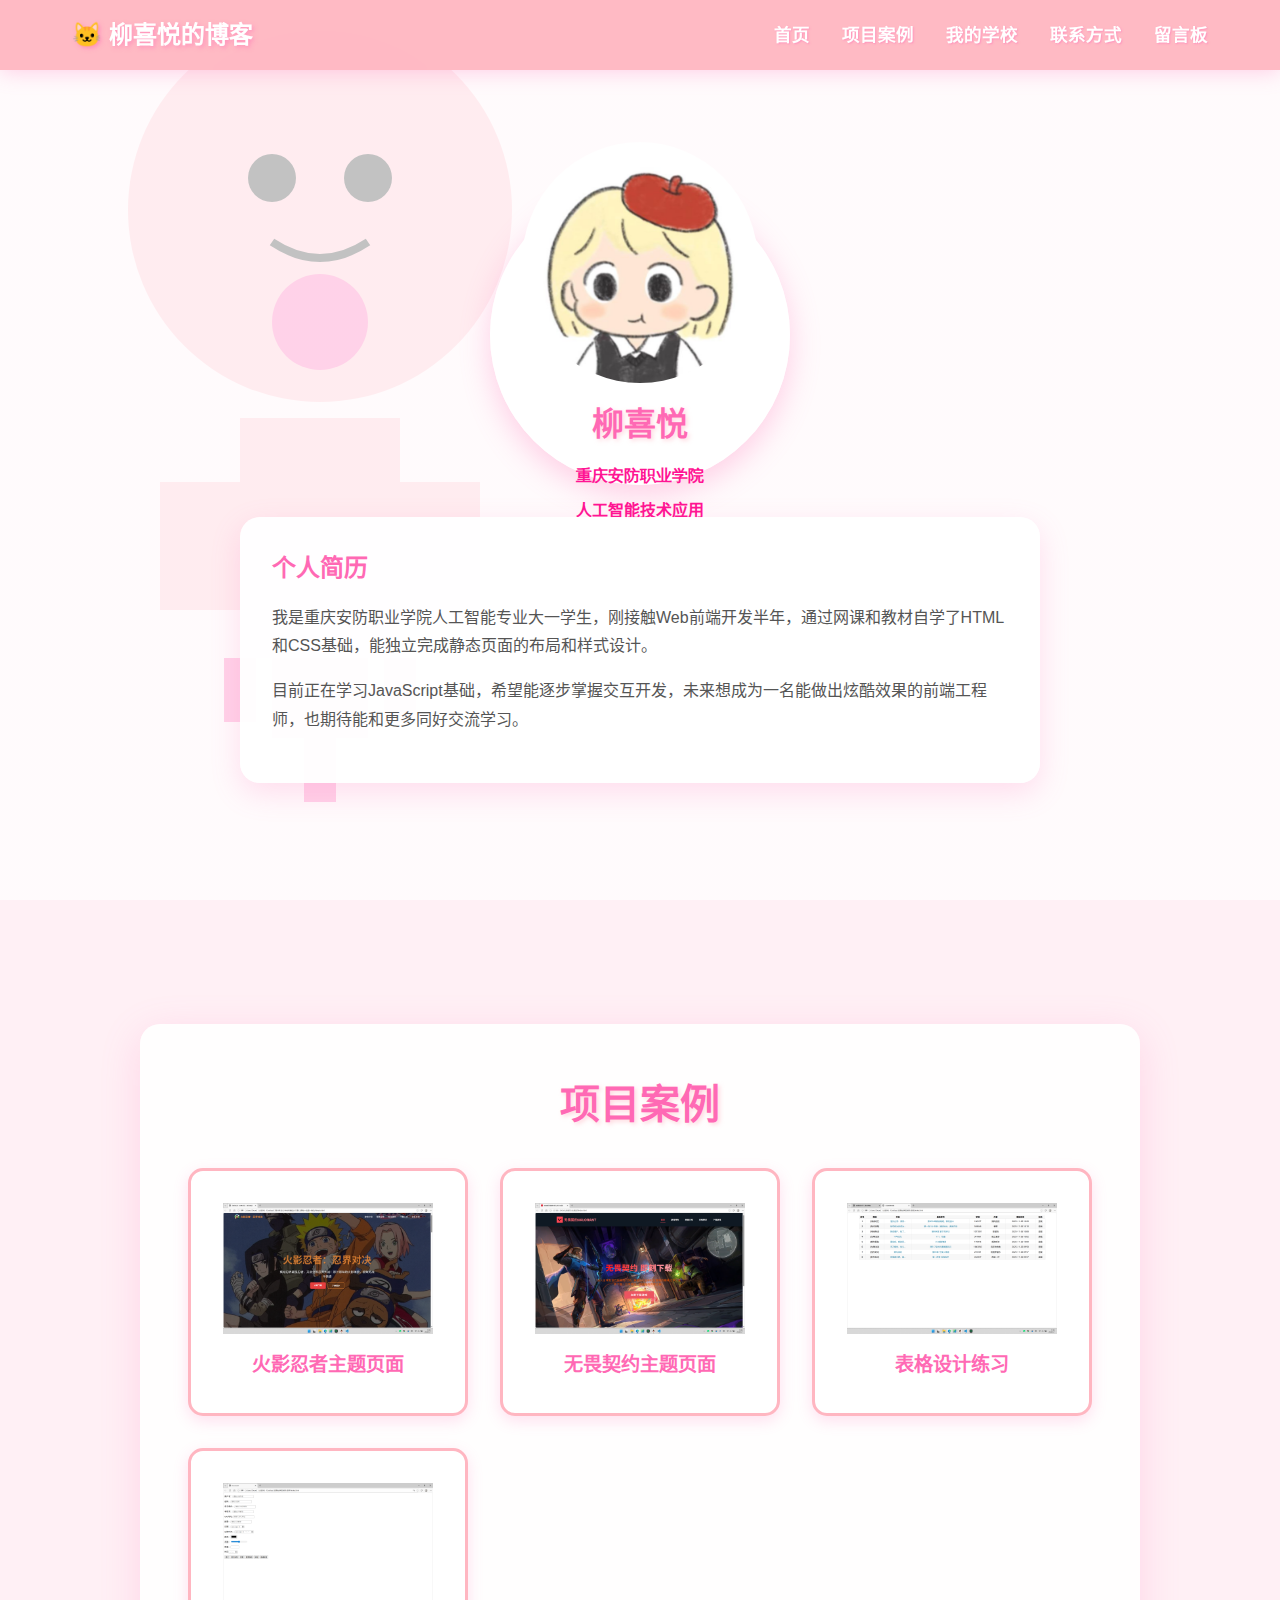
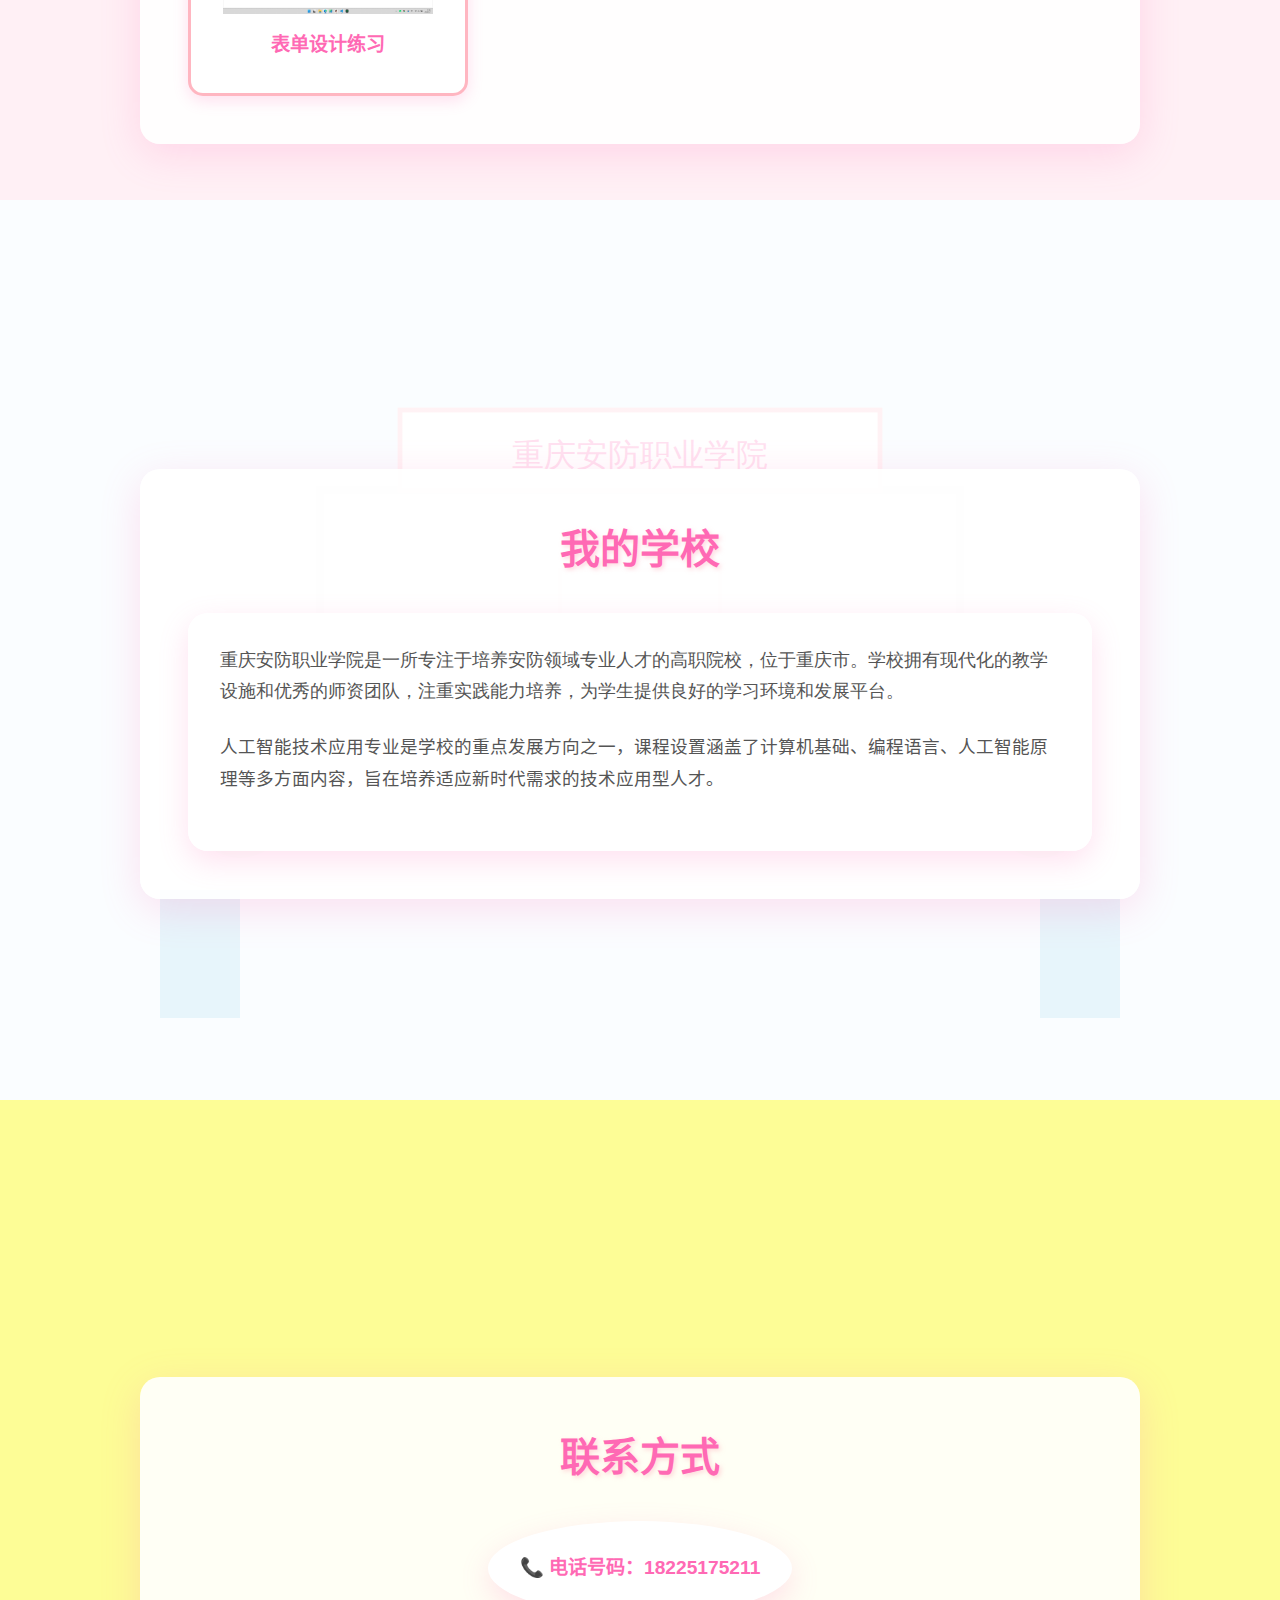
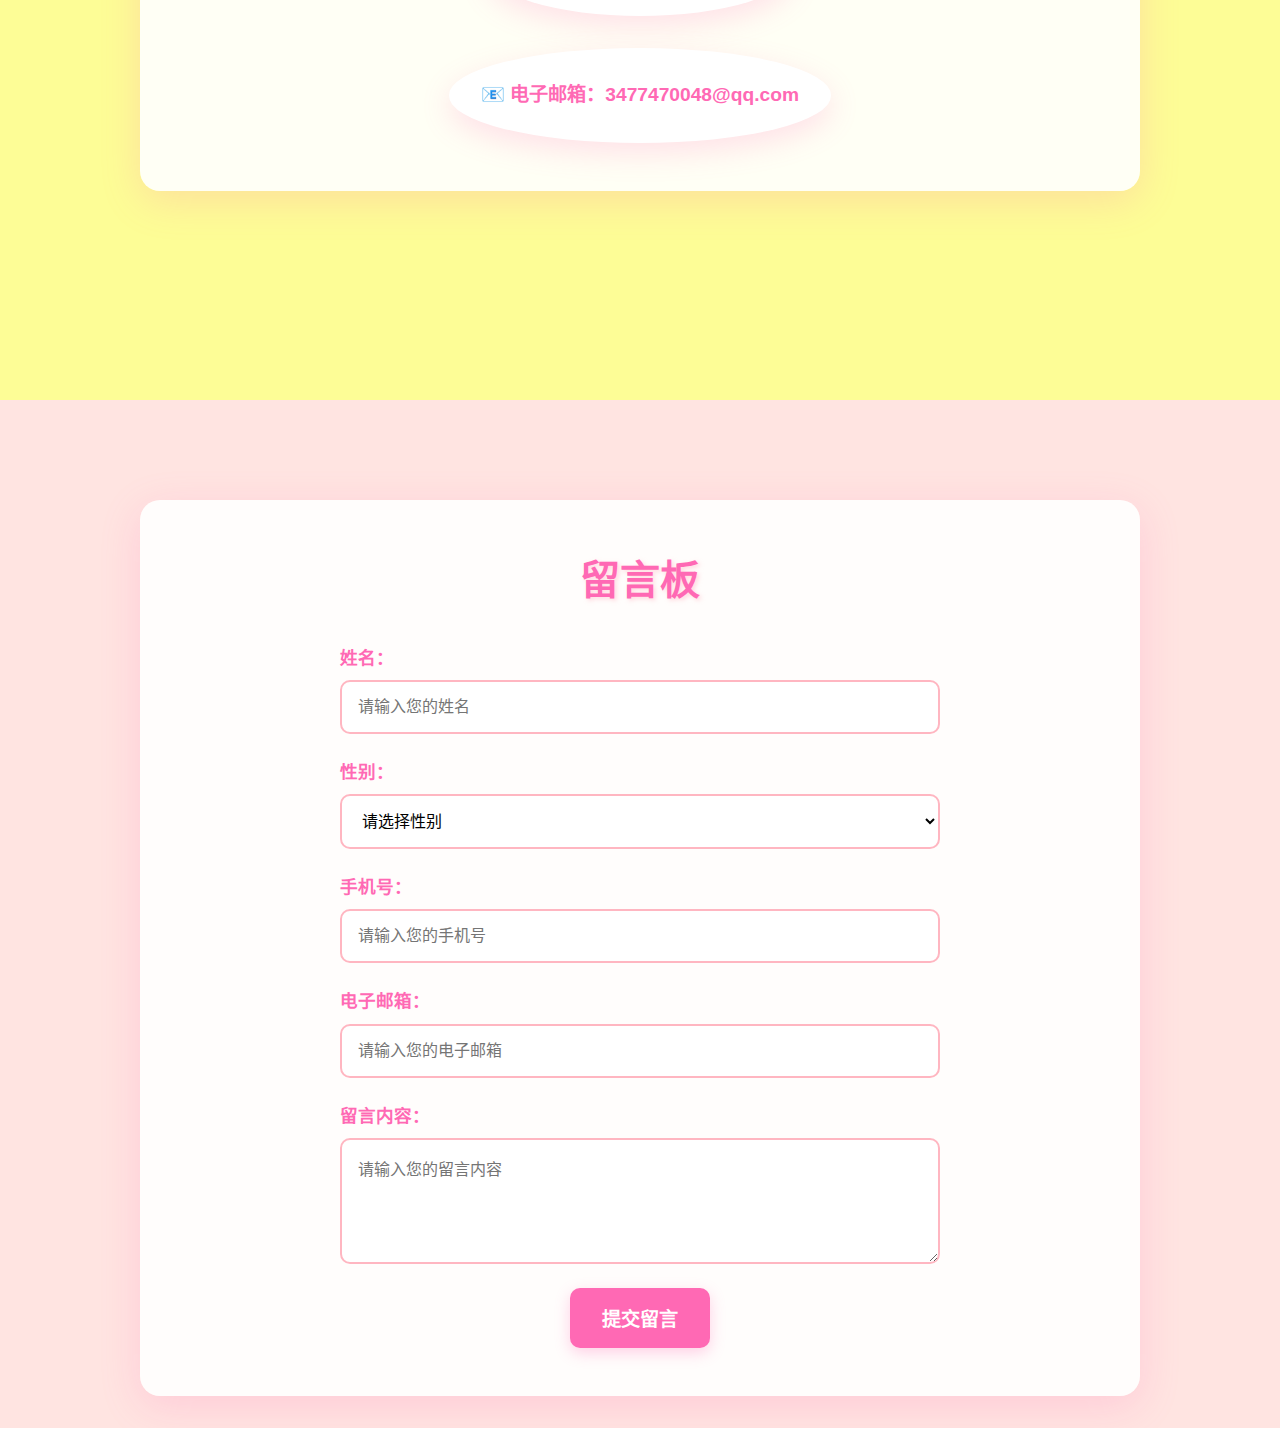
<file: 博客E/index.html>
<!DOCTYPE html>
<html lang="zh-CN">
<head>
    <meta charset="UTF-8">
    <meta name="viewport" content="width=device-width, initial-scale=1.0">
    <title>柳喜悦的Hello Kitty博客</title>
    <link rel="stylesheet" href="style.css">
</head>
<body>
    <!-- 导航栏 -->
    <nav class="navbar">
        <div class="nav-container">
            <h1 class="nav-logo">🐱 柳喜悦的博客</h1>
            <ul class="nav-menu">
                <li><a href="#home">首页</a></li>
                <li><a href="#projects">项目案例</a></li>
                <li><a href="#school">我的学校</a></li>
                <li><a href="#contact">联系方式</a></li>
                <li><a href="#message">留言板</a></li>
            </ul>
        </div>
    </nav>

    <!-- 第一页：个人介绍 -->
    <section id="home" class="page page-home">
        <div class="home-content">
            <div class="profile">
                <div class="avatar"><img src="头像.jpg" alt="头像" width="100" height="100"></div>
                <h2>柳喜悦</h2>
                <p class="school">重庆安防职业学院</p>
                <p class="major">人工智能技术应用</p>
            </div>
            <div class="resume">
                <h3>个人简历</h3>
                <p>我是重庆安防职业学院人工智能专业大一学生，刚接触Web前端开发半年，通过网课和教材自学了HTML和CSS基础，能独立完成静态页面的布局和样式设计。</p>
                <p>目前正在学习JavaScript基础，希望能逐步掌握交互开发，未来想成为一名能做出炫酷效果的前端工程师，也期待能和更多同好交流学习。</p>
            </div>
        </div>
    </section>

    <!-- 第二页：项目案例 -->
    <section id="projects" class="page page-projects">
        <div class="page-content">
            <h2>项目案例</h2>
            <div class="project-grid">
                <div class="project-item">
                    <div class="project-image"><img src="火影忍者.jpg" alt="火影忍者" width="100" height="100"></div>
                    <h3>火影忍者主题页面</h3>
                </div>
                <div class="project-item">
                    <div class="project-image"><img src="无畏契约.jpg" alt="无畏契约" width="100" height="100"></div>
                    <h3>无畏契约主题页面</h3>
                </div>
                <div class="project-item">
                    <div class="project-image"><img src="表格.jpg" alt="表格" width="100" height="100"></div>
                    <h3>表格设计练习</h3>
                </div>
                <div class="project-item">
                    <div class="project-image"><img src="表单.jpg" alt="表单" width="100" height="100"></div>
                    <h3>表单设计练习</h3>
                </div>
            </div>
        </div>
    </section>

    <!-- 第三页：我的学校 -->
    <section id="school" class="page page-school">
        <div class="page-content">
            <h2>我的学校</h2>
            <div class="school-info">
                <p>重庆安防职业学院是一所专注于培养安防领域专业人才的高职院校，位于重庆市。学校拥有现代化的教学设施和优秀的师资团队，注重实践能力培养，为学生提供良好的学习环境和发展平台。</p>
                <p>人工智能技术应用专业是学校的重点发展方向之一，课程设置涵盖了计算机基础、编程语言、人工智能原理等多方面内容，旨在培养适应新时代需求的技术应用型人才。</p>
            </div>
        </div>
    </section>

    <!-- 第四页：联系方式 -->
    <section id="contact" class="page page-contact">
        <div class="page-content">
            <h2>联系方式</h2>
            <div class="contact-info">
                <p class="contact-item">📞 电话号码：18225175211</p>
                <p class="contact-item">📧 电子邮箱：3477470048@qq.com</p>
            </div>
        </div>
    </section>

    <!-- 第五页：留言板 -->
    <section id="message" class="page page-message">
        <div class="page-content">
            <h2>留言板</h2>
            <form class="message-form">
                <div class="form-group">
                    <label for="name">姓名：</label>
                    <input type="text" id="name" name="name" placeholder="请输入您的姓名">
                </div>
                <div class="form-group">
                    <label for="gender">性别：</label>
                    <select id="gender" name="gender">
                        <option value="">请选择性别</option>
                        <option value="male">男</option>
                        <option value="female">女</option>
                        <option value="other">其他</option>
                    </select>
                </div>
                <div class="form-group">
                    <label for="phone">手机号：</label>
                    <input type="tel" id="phone" name="phone" placeholder="请输入您的手机号">
                </div>
                <div class="form-group">
                    <label for="email">电子邮箱：</label>
                    <input type="email" id="email" name="email" placeholder="请输入您的电子邮箱">
                </div>
                <div class="form-group">
                    <label for="content">留言内容：</label>
                    <textarea id="content" name="content" rows="5" placeholder="请输入您的留言内容"></textarea>
                </div>
                <button type="submit" class="submit-btn">提交留言</button>
            </form>
            <!-- 回到顶部的Hello Kitty彩蛋 -->
            <div class="back-to-top" id="backToTop">
                <div class="hello-kitty"></div>
            </div>
        </div>
    </section>

    <script src="script.js"></script>
</body>
</html>
</file>
<file: 博客E/style.css>
/* 全局样式 */
* {
    margin: 0;
    padding: 0;
    box-sizing: border-box;
}

body {
    font-family: 'Arial', sans-serif;
    color: #333;
    line-height: 1.6;
    overflow-x: hidden;
    background: url('data:image/svg+xml,<svg xmlns="http://www.w3.org/2000/svg" width="100" height="100" viewBox="0 0 100 100"><circle cx="50" cy="50" r="45" fill="%23ffc0cb" opacity="0.3"/><text x="50" y="55" font-size="30" text-anchor="middle" fill="%23ff69b4">🐱</text></svg>');
    background-size: 150px 150px;
}

/* 导航栏样式 */
.navbar {
    position: fixed;
    top: 0;
    width: 100%;
    background-color: rgba(255, 182, 193, 0.95);
    backdrop-filter: blur(10px);
    z-index: 1000;
    box-shadow: 0 2px 20px rgba(255, 105, 180, 0.3);
}

.nav-container {
    max-width: 1200px;
    margin: 0 auto;
    padding: 1rem 2rem;
    display: flex;
    justify-content: space-between;
    align-items: center;
}

.nav-logo {
    color: #fff;
    font-size: 1.5rem;
    text-shadow: 2px 2px 4px rgba(255, 105, 180, 0.5);
}

.nav-menu {
    display: flex;
    list-style: none;
}

.nav-menu li {
    margin-left: 2rem;
}

.nav-menu a {
    color: #fff;
    text-decoration: none;
    font-weight: bold;
    font-size: 1.1rem;
    transition: all 0.3s ease;
    text-shadow: 1px 1px 2px rgba(255, 105, 180, 0.5);
}

.nav-menu a:hover {
    color: #ff69b4;
    transform: translateY(-2px);
}

/* 页面通用样式 */
.page {
    min-height: 100vh;
    padding: 100px 2rem 2rem;
    display: flex;
    justify-content: center;
    align-items: center;
    position: relative;
    overflow: hidden;
}

.page-content {
    max-width: 1000px;
    width: 100%;
    background-color: rgba(255, 255, 255, 0.9);
    padding: 3rem;
    border-radius: 20px;
    box-shadow: 0 10px 40px rgba(255, 105, 180, 0.2);
    position: relative;
    z-index: 1;
}

.page h2 {
    color: #ff69b4;
    text-align: center;
    margin-bottom: 2rem;
    font-size: 2.5rem;
    text-shadow: 2px 2px 4px rgba(255, 182, 193, 0.5);
}

/* 第一页：个人介绍 */
.page-home {
    background: linear-gradient(rgba(255, 255, 255, 0.7), rgba(255, 255, 255, 0.7)), 
                url('data:image/svg+xml,<svg xmlns="http://www.w3.org/2000/svg" width="800" height="600" viewBox="0 0 800 600"><rect width="800" height="600" fill="%23fff0f5"/><circle cx="200" cy="150" r="120" fill="%23ffc0cb"/><circle cx="170" cy="130" r="15" fill="%23333"/><circle cx="230" cy="130" r="15" fill="%23333"/><path d="M170 170 Q200 190 230 170" stroke="%23333" stroke-width="5" fill="none"/><circle cx="200" cy="220" r="30" fill="%23ff69b4"/><rect x="150" y="280" width="100" height="150" fill="%23ffc0cb"/><rect x="100" y="320" width="50" height="80" fill="%23ffc0cb"/><rect x="250" y="320" width="50" height="80" fill="%23ffc0cb"/><rect x="170" y="430" width="60" height="50" fill="%23ff69b4"/><rect x="190" y="480" width="20" height="40" fill="%23ff69b4"/><rect x="140" y="430" width="20" height="40" fill="%23ff69b4"/><rect x="240" y="430" width="20" height="40" fill="%23ff69b4"/></svg>');
    background-size: cover;
    background-position: center;
}

.home-content {
    display: flex;
    flex-direction: column;
    align-items: center;
    text-align: center;
    gap: 2rem;
}

.profile {
    background-color: rgba(255, 255, 255, 0.9);
    padding: 2rem;
    border-radius: 50%;
    box-shadow: 0 10px 30px rgba(255, 105, 180, 0.3);
    width: 300px;
    height: 300px;
    display: flex;
    flex-direction: column;
    justify-content: center;
    align-items: center;
}

.avatar {
    margin-bottom: 1rem;
    animation: bounce 2s infinite;
}

.avatar img {
    border-radius: 50%;
    width: 100%;
    height: 100%;
    object-fit: cover;
}

@keyframes bounce {
    0%, 100% { transform: translateY(0); }
    50% { transform: translateY(-10px); }
}

.profile h2 {
    color: #ff69b4;
    font-size: 2rem;
    margin-bottom: 0.5rem;
}

.school, .major {
    color: #ff1493;
    font-weight: bold;
    margin: 0.3rem 0;
}

.resume {
    background-color: rgba(255, 255, 255, 0.95);
    padding: 2rem;
    border-radius: 20px;
    box-shadow: 0 10px 30px rgba(255, 105, 180, 0.2);
    max-width: 800px;
    text-align: left;
}

.resume h3 {
    color: #ff69b4;
    margin-bottom: 1rem;
    font-size: 1.5rem;
}

.resume p {
    margin-bottom: 1rem;
    line-height: 1.8;
    color: #555;
}

/* 第二页：项目案例 */
.page-projects {
    background-color: #fff0f5;
}

.project-grid {
    display: grid;
    grid-template-columns: repeat(auto-fit, minmax(250px, 1fr));
    gap: 2rem;
    margin-top: 2rem;
}

.project-item {
    background-color: #fff;
    padding: 2rem;
    border-radius: 15px;
    text-align: center;
    box-shadow: 0 5px 15px rgba(255, 105, 180, 0.2);
    transition: all 0.3s ease;
    border: 3px solid #ffb6c1;
}

.project-item:hover {
    transform: translateY(-10px);
    box-shadow: 0 15px 30px rgba(255, 105, 180, 0.3);
    border-color: #ff69b4;
}

.project-image {
    margin-bottom: 1rem;
    animation: rotate 3s infinite linear;
    display: flex;
    justify-content: center;
    align-items: center;
}

.project-image img {
    width: 100%;
    height: 100%;
    object-fit: contain;
}

@keyframes rotate {
    from { transform: rotate(0deg); }
    to { transform: rotate(360deg); }
}

.project-item h3 {
    color: #ff69b4;
    font-size: 1.2rem;
}

/* 第三页：我的学校 */
.page-school {
    background: linear-gradient(rgba(255, 255, 255, 0.8), rgba(255, 255, 255, 0.8)), 
                url('data:image/svg+xml,<svg xmlns="http://www.w3.org/2000/svg" width="800" height="600" viewBox="0 0 800 600"><rect width="800" height="600" fill="%23e6f7ff"/><rect x="200" y="200" width="400" height="200" fill="%23fff" stroke="%23ccc" stroke-width="5"/><rect x="300" y="300" width="200" height="100" fill="%23e6f7ff" stroke="%2391d5ff" stroke-width="3"/><rect x="250" y="150" width="300" height="50" fill="%23fff" stroke="%23ffc0cb" stroke-width="3"/><text x="400" y="185" text-anchor="middle" font-size="20" fill="%23ff69b4">重庆安防职业学院</text><rect x="350" y="250" width="100" height="50" fill="%23fff" stroke="%23ffc0cb" stroke-width="3"/><circle cx="150" cy="400" r="30" fill="%2390ee90"/><circle cx="650" cy="400" r="30" fill="%2390ee90"/><rect x="100" y="450" width="50" height="80" fill="%2387ceeb"/><rect x="650" y="450" width="50" height="80" fill="%2387ceeb"/></svg>');
    background-size: cover;
    background-position: center;
}

.school-info {
    background-color: rgba(255, 255, 255, 0.95);
    padding: 2rem;
    border-radius: 20px;
    box-shadow: 0 10px 30px rgba(255, 105, 180, 0.2);
}

.school-info p {
    margin-bottom: 1.5rem;
    line-height: 1.8;
    color: #555;
    font-size: 1.1rem;
}

/* 第四页：联系方式 */
.page-contact {
    background-color: #fdfd96;
}

.contact-info {
    display: flex;
    flex-direction: column;
    gap: 2rem;
    align-items: center;
}

.contact-item {
    background-color: #fff;
    padding: 2rem;
    border-radius: 50%;
    box-shadow: 0 10px 30px rgba(255, 105, 180, 0.2);
    font-size: 1.2rem;
    color: #ff69b4;
    font-weight: bold;
    transition: all 0.3s ease;
}

.contact-item:hover {
    transform: scale(1.1);
    box-shadow: 0 15px 40px rgba(255, 105, 180, 0.3);
}

/* 第五页：留言板 */
.page-message {
    background-color: #ffe4e1;
    position: relative;
}

.message-form {
    display: flex;
    flex-direction: column;
    gap: 1.5rem;
    max-width: 600px;
    margin: 0 auto;
}

.form-group {
    display: flex;
    flex-direction: column;
    gap: 0.5rem;
}

.form-group label {
    color: #ff69b4;
    font-weight: bold;
    font-size: 1.1rem;
}

.form-group input,
.form-group select,
.form-group textarea {
    padding: 1rem;
    border: 2px solid #ffb6c1;
    border-radius: 10px;
    font-size: 1rem;
    transition: all 0.3s ease;
    background-color: #fff;
}

.form-group input:focus,
.form-group select:focus,
.form-group textarea:focus {
    outline: none;
    border-color: #ff69b4;
    box-shadow: 0 0 10px rgba(255, 105, 180, 0.3);
}

.submit-btn {
    background-color: #ff69b4;
    color: #fff;
    padding: 1rem 2rem;
    border: none;
    border-radius: 10px;
    font-size: 1.2rem;
    font-weight: bold;
    cursor: pointer;
    transition: all 0.3s ease;
    align-self: center;
    box-shadow: 0 5px 15px rgba(255, 105, 180, 0.3);
}

.submit-btn:hover {
    background-color: #ff1493;
    transform: translateY(-2px);
    box-shadow: 0 8px 20px rgba(255, 105, 180, 0.4);
}

/* 回到顶部彩蛋 */
.back-to-top {
    position: absolute;
    bottom: 2rem;
    right: 2rem;
    cursor: pointer;
    transition: all 0.3s ease;
    z-index: 100;
}

.hello-kitty {
    width: 100px;
    height: 100px;
    background: url('https://i.imgur.com/9X5Y3Z1.png');
    background-size: contain;
    background-repeat: no-repeat;
    animation: helloKitty 3s infinite;
}

@keyframes helloKitty {
    0%, 100% { transform: scale(1) rotate(0deg); }
    25% { transform: scale(1.1) rotate(-5deg); }
    50% { transform: scale(1) rotate(0deg); }
    75% { transform: scale(1.1) rotate(5deg); }
}

.back-to-top:hover {
    transform: scale(1.2);
}

/* 响应式设计 */
@media (max-width: 768px) {
    .nav-container {
        flex-direction: column;
        gap: 1rem;
    }
    
    .nav-menu {
        flex-direction: column;
        gap: 0.5rem;
    }
    
    .nav-menu li {
        margin-left: 0;
    }
    
    .page {
        padding: 120px 1rem 2rem;
    }
    
    .page-content {
        padding: 1.5rem;
    }
    
    .project-grid {
        grid-template-columns: 1fr;
    }
    
    .profile {
        width: 250px;
        height: 250px;
    }
    
    .hello-kitty {
        width: 80px;
        height: 80px;
    }
}
</file>
